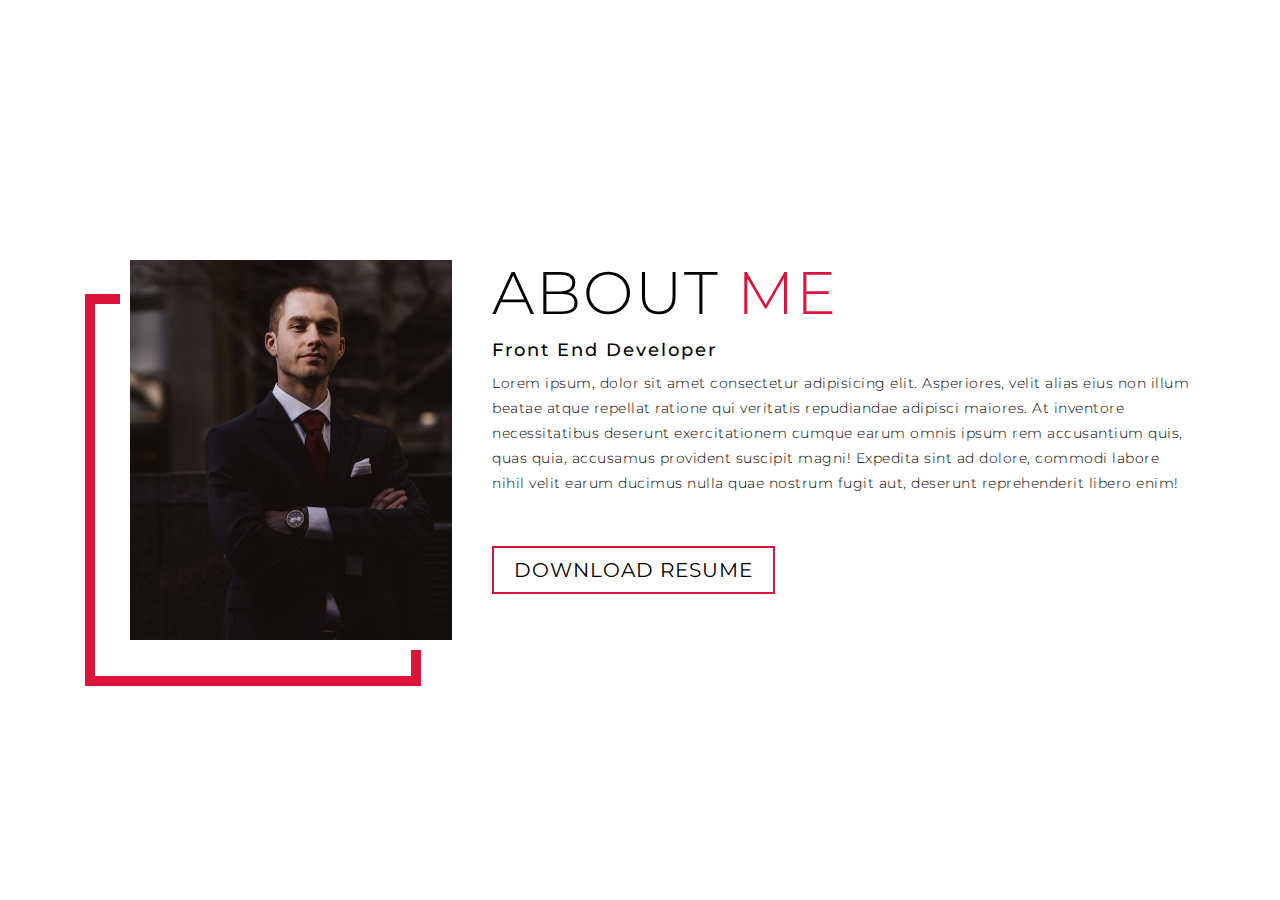
<file: Overlay/about.html>
<!DOCTYPE html>
<html lang="en">
<head>
    <meta charset="UTF-8">
    <meta http-equiv="X-UA-Compatible" content="IE=edge">
    <meta name="viewport" content="width=device-width, initial-scale=1.0">
    <link rel="stylesheet" href="css/style2.css">
    <title>About</title>
</head>
<body>
    
  <!-- About Section -->
  <section id="about">
    <div class="about container">
      <div class="col-left">
        <div class="about-img">
          <img src="./img/img-2.png" alt="img">
        </div>
      </div>
      <div class="col-right">
        <h1 class="section-title">About <span>me</span></h1>
        <h2>Front End Developer</h2>
        <p>Lorem ipsum, dolor sit amet consectetur adipisicing elit. Asperiores, velit alias eius non illum beatae atque
          repellat ratione qui veritatis repudiandae adipisci maiores. At inventore necessitatibus deserunt
          exercitationem cumque earum omnis ipsum rem accusantium quis, quas quia, accusamus provident suscipit magni!
          Expedita sint ad dolore, commodi labore nihil velit earum ducimus nulla quae nostrum fugit aut, deserunt
          reprehenderit libero enim!</p>
        <a href="#" class="cta">Download Resume</a>
      </div>
    </div>
  </section>
  <!-- End About Section -->
</body>
</html>
</file>
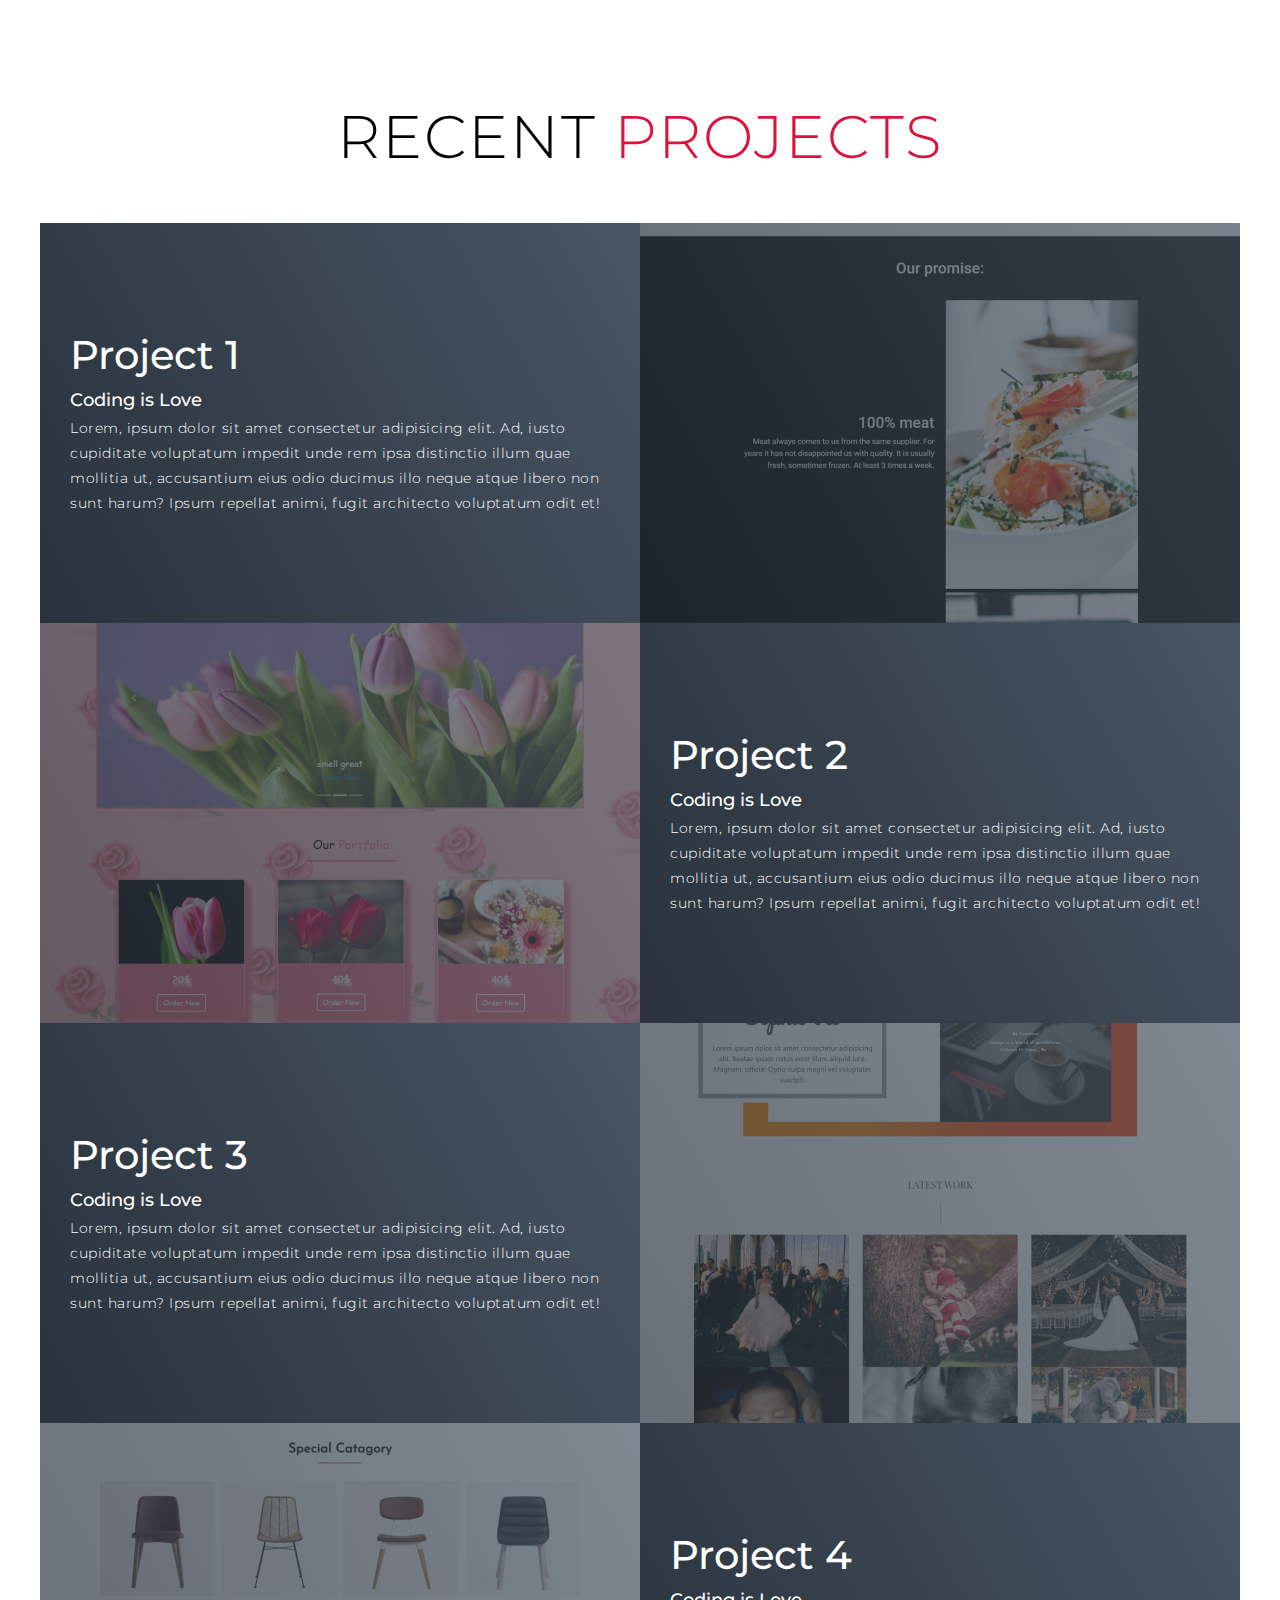
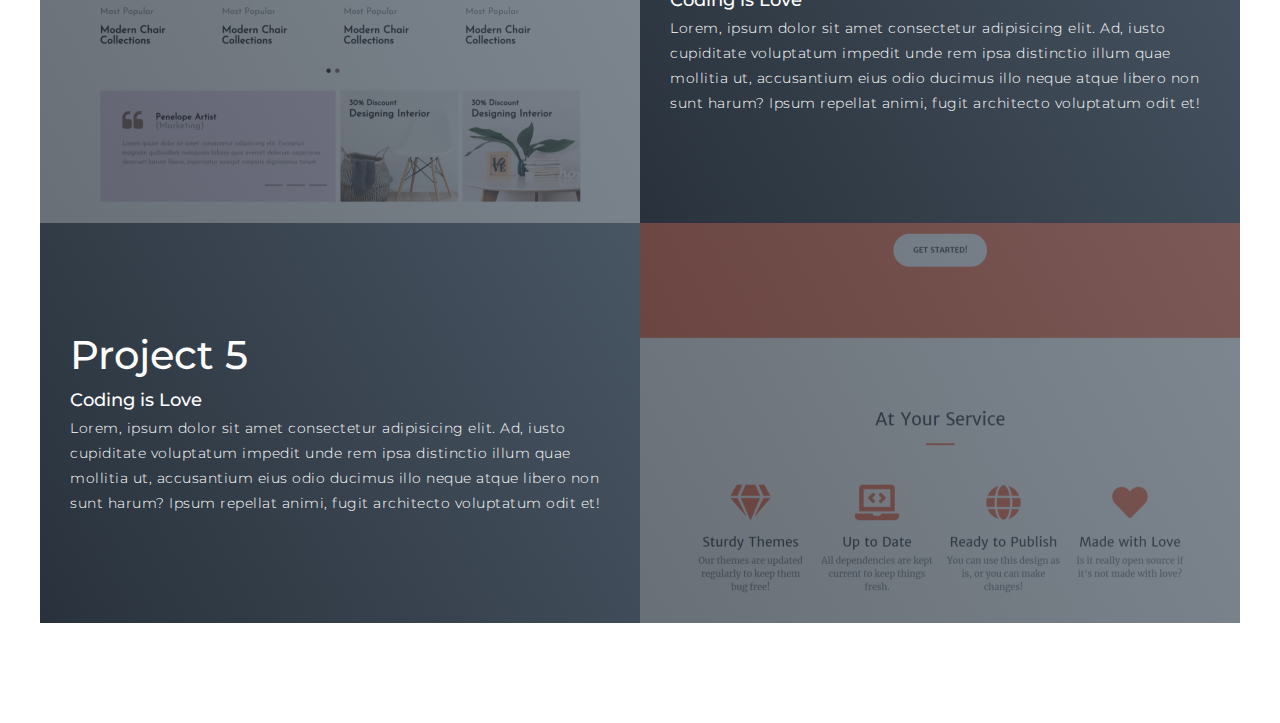
<file: Overlay/work.html>
<!DOCTYPE html>
<html lang="en">
<head>
    <meta charset="UTF-8">
    <meta http-equiv="X-UA-Compatible" content="IE=edge">
    <meta name="viewport" content="width=device-width, initial-scale=1.0">
    <link rel="stylesheet" href="css/style2.css">
    <title>About</title>
</head>
<body>
    
  <!-- Projects Section -->
  <section id="projects">
    <div class="projects container">
      <div class="projects-header">
        <h1 class="section-title">Recent <span>Projects</span></h1>
      </div>
      <div class="all-projects">
        <div class="project-item">
          <div class="project-info">
            <h1>Project 1</h1>
            <h2>Coding is Love</h2>
            <p>Lorem, ipsum dolor sit amet consectetur adipisicing elit. Ad, iusto cupiditate voluptatum impedit unde
              rem ipsa distinctio illum quae mollitia ut, accusantium eius odio ducimus illo neque atque libero non sunt
              harum? Ipsum repellat animi, fugit architecto voluptatum odit et!</p>
          </div>
          <div class="project-img">
            <img src="img2/screencapture-127-0-0-1-5500-index-html-1597173618943.png" alt="img">
          </div>
        </div>
        <div class="project-item">
          <div class="project-info">
            <h1>Project 2</h1>
            <h2>Coding is Love</h2>
            <p>Lorem, ipsum dolor sit amet consectetur adipisicing elit. Ad, iusto cupiditate voluptatum impedit unde
              rem ipsa distinctio illum quae mollitia ut, accusantium eius odio ducimus illo neque atque libero non sunt
              harum? Ipsum repellat animi, fugit architecto voluptatum odit et!</p>
          </div>
          <div class="project-img">
            <img src="img2/screencapture-127-0-0-1-5500-index-html-2019-04-19-15_14_01.png" alt="img">
          </div>
        </div>
        <div class="project-item">
          <div class="project-info">
            <h1>Project 3</h1>
            <h2>Coding is Love</h2>
            <p>Lorem, ipsum dolor sit amet consectetur adipisicing elit. Ad, iusto cupiditate voluptatum impedit unde
              rem ipsa distinctio illum quae mollitia ut, accusantium eius odio ducimus illo neque atque libero non sunt
              harum? Ipsum repellat animi, fugit architecto voluptatum odit et!</p>
          </div>
          <div class="project-img">
            <img src="img2/screencapture-127-0-0-1-5500-index-html-2020-01-24-13_51_40.png" alt="img">
          </div>
        </div>
        <div class="project-item">
          <div class="project-info">
            <h1>Project 4</h1>
            <h2>Coding is Love</h2>
            <p>Lorem, ipsum dolor sit amet consectetur adipisicing elit. Ad, iusto cupiditate voluptatum impedit unde
              rem ipsa distinctio illum quae mollitia ut, accusantium eius odio ducimus illo neque atque libero non sunt
              harum? Ipsum repellat animi, fugit architecto voluptatum odit et!</p>
          </div>
          <div class="project-img">
            <img src="img2/screencapture-127-0-0-1-5500-index-html-2020-02-20-19_51_09.png" alt="img">
          </div>
        </div>
        <div class="project-item">
          <div class="project-info">
            <h1>Project 5</h1>
            <h2>Coding is Love</h2>
            <p>Lorem, ipsum dolor sit amet consectetur adipisicing elit. Ad, iusto cupiditate voluptatum impedit unde
              rem ipsa distinctio illum quae mollitia ut, accusantium eius odio ducimus illo neque atque libero non sunt
              harum? Ipsum repellat animi, fugit architecto voluptatum odit et!</p>
          </div>
          <div class="project-img">
            <img src="img2/screencapture-127-0-0-1-8000-2020-03-18-20_55_14.png" alt="img">
          </div>
        </div>
      </div>
    </div>
  </section>
  <!-- End Projects Section -->

</body>
</html>
</file>
<file: Overlay/css/style2.css>
@import 'https://fonts.googleapis.com/css?family=Montserrat:300, 400, 700&display=swap';
* {
	padding: 0;
	margin: 0;
	box-sizing: border-box;
}
html {
	font-size: 10px;
	font-family: 'Montserrat', sans-serif;
	scroll-behavior: smooth;
}
a {
	text-decoration: none;
}
.container {
	min-height: 100vh;
	width: 100%;
	display: flex;
	align-items: center;
	justify-content: center;
}
img {
	height: 100%;
	width: 100%;
	object-fit: cover;
}
p {
	color: black;
	font-size: 1.4rem;
	margin-top: 5px;
	line-height: 2.5rem;
	font-weight: 300;
	letter-spacing: 0.05rem;
}
.section-title {
	font-size: 4rem;
	font-weight: 300;
	color: black;
	margin-bottom: 10px;
	text-transform: uppercase;
	letter-spacing: 0.2rem;
	text-align: center;
}
.section-title span {
	color: crimson;
}

.cta {
	display: inline-block;
	padding: 10px 30px;
	color: white;
	background-color: transparent;
	border: 2px solid crimson;
	font-size: 2rem;
	text-transform: uppercase;
	letter-spacing: 0.1rem;
	margin-top: 30px;
	transition: 0.3s ease;
	transition-property: background-color, color;
}
.cta:hover {
	color: white;
	background-color: crimson;
}
.brand h1 {
	font-size: 3rem;
	text-transform: uppercase;
	color: white;
}
.brand h1 span {
	color: crimson;
}

/* Header section */
#header {
	position: fixed;
	z-index: 1000;
	left: 0;
	top: 0;
	width: 100vw;
	height: auto;
}
#header .header {
	min-height: 8vh;
	background-color: rgba(31, 30, 30, 0.24);
	transition: 0.3s ease background-color;
}
#header .nav-bar {
	display: flex;
	align-items: center;
	justify-content: space-between;
	width: 100%;
	height: 100%;
	max-width: 1300px;
	padding: 0 10px;
}
#header .nav-list ul {
	list-style: none;
	position: absolute;
	background-color: rgb(31, 30, 30);
	width: 100vw;
	height: 100vh;
	left: 100%;
	top: 0;
	display: flex;
	flex-direction: column;
	justify-content: center;
	align-items: center;
	z-index: 1;
	overflow-x: hidden;
	transition: 0.5s ease left;
}
#header .nav-list ul.active {
	left: 0%;
}
#header .nav-list ul a {
	font-size: 2.5rem;
	font-weight: 500;
	letter-spacing: 0.2rem;
	text-decoration: none;
	color: white;
	text-transform: uppercase;
	padding: 20px;
	display: block;
}
#header .nav-list ul a::after {
	content: attr(data-after);
	position: absolute;
	top: 50%;
	left: 50%;
	transform: translate(-50%, -50%) scale(0);
	color: rgba(240, 248, 255, 0.021);
	font-size: 13rem;
	letter-spacing: 50px;
	z-index: -1;
	transition: 0.3s ease letter-spacing;
}
#header .nav-list ul li:hover a::after {
	transform: translate(-50%, -50%) scale(1);
	letter-spacing: initial;
}
#header .nav-list ul li:hover a {
	color: crimson;
}
#header .hamburger {
	height: 60px;
	width: 60px;
	display: inline-block;
	border: 3px solid white;
	border-radius: 50%;
	position: relative;
	display: flex;
	align-items: center;
	justify-content: center;
	z-index: 100;
	cursor: pointer;
	transform: scale(0.8);
	margin-right: 20px;
}
#header .hamburger:after {
	position: absolute;
	content: '';
	height: 100%;
	width: 100%;
	border-radius: 50%;
	border: 3px solid white;
	animation: hamburger_puls 1s ease infinite;
}
#header .hamburger .bar {
	height: 2px;
	width: 30px;
	position: relative;
	background-color: white;
	z-index: -1;
}
#header .hamburger .bar::after,
#header .hamburger .bar::before {
	content: '';
	position: absolute;
	height: 100%;
	width: 100%;
	left: 0;
	background-color: white;
	transition: 0.3s ease;
	transition-property: top, bottom;
}
#header .hamburger .bar::after {
	top: 8px;
}
#header .hamburger .bar::before {
	bottom: 8px;
}
#header .hamburger.active .bar::before {
	bottom: 0;
}
#header .hamburger.active .bar::after {
	top: 0;
}
/* End Header section */

/* Hero Section */
#hero {
	background-image: url(./img/hero-bg.png);
	background-size: cover;
	background-position: top center;
	position: relative;
	z-index: 1;
}
#hero::after {
	content: '';
	position: absolute;
	left: 0;
	top: 0;
	height: 100%;
	width: 100%;
	background-color: black;
	opacity: 0.7;
	z-index: -1;
}
#hero .hero {
	max-width: 1200px;
	margin: 0 auto;
	padding: 0 50px;
	justify-content: flex-start;
}
#hero h1 {
	display: block;
	width: fit-content;
	font-size: 4rem;
	position: relative;
	color: transparent;
	animation: text_reveal 0.5s ease forwards;
	animation-delay: 1s;
}
#hero h1:nth-child(1) {
	animation-delay: 1s;
}
#hero h1:nth-child(2) {
	animation-delay: 2s;
}
#hero h1:nth-child(3) {
	animation: text_reveal_name 0.5s ease forwards;
	animation-delay: 3s;
}
#hero h1 span {
	position: absolute;
	top: 0;
	left: 0;
	height: 100%;
	width: 0;
	background-color: crimson;
	animation: text_reveal_box 1s ease;
	animation-delay: 0.5s;
}
#hero h1:nth-child(1) span {
	animation-delay: 0.5s;
}
#hero h1:nth-child(2) span {
	animation-delay: 1.5s;
}
#hero h1:nth-child(3) span {
	animation-delay: 2.5s;
}

/* End Hero Section */

/* Services Section */
#services .services {
	flex-direction: column;
	text-align: center;
	max-width: 1500px;
	margin: 0 auto;
	padding: 100px 0;
}
#services .service-top {
	max-width: 500px;
	margin: 0 auto;
}
#services .service-bottom {
	display: flex;
	align-items: center;
	justify-content: center;
	flex-wrap: wrap;
	margin-top: 50px;
}
#services .service-item {
	flex-basis: 80%;
	display: flex;
	align-items: flex-start;
	justify-content: center;
	flex-direction: column;
	padding: 30px;
	border-radius: 10px;
	background-image: url(./img/img-1.png);
	background-size: cover;
	margin: 10px 5%;
	position: relative;
	z-index: 1;
	overflow: hidden;
}
#services .service-item::after {
	content: '';
	position: absolute;
	left: 0;
	top: 0;
	height: 100%;
	width: 100%;
	background-image: linear-gradient(60deg, #29323c 0%, #485563 100%);
	opacity: 0.9;
	z-index: -1;
}
#services .service-bottom .icon {
	height: 80px;
	width: 80px;
	margin-bottom: 20px;
}
#services .service-item h2 {
	font-size: 2rem;
	color: white;
	margin-bottom: 10px;
	text-transform: uppercase;
}
#services .service-item p {
	color: white;
	text-align: left;
}
/* End Services Section */

/* Projects section */
#projects .projects {
	flex-direction: column;
	max-width: 1200px;
	margin: 0 auto;
	padding: 100px 0;
}
#projects .projects-header h1 {
	margin-bottom: 50px;
}
#projects .all-projects {
	display: flex;
	align-items: center;
	justify-content: center;
	flex-direction: column;
}
#projects .project-item {
	display: flex;
	align-items: center;
	justify-content: center;
	flex-direction: column;
	width: 80%;
	margin: 20px auto;
	overflow: hidden;
	border-radius: 10px;
}
#projects .project-info {
	padding: 30px;
	flex-basis: 50%;
	height: 100%;
	display: flex;
	align-items: flex-start;
	justify-content: center;
	flex-direction: column;
	background-image: linear-gradient(60deg, #29323c 0%, #485563 100%);
	color: white;
}
#projects .project-info h1 {
	font-size: 4rem;
	font-weight: 500;
}
#projects .project-info h2 {
	font-size: 1.8rem;
	font-weight: 500;
	margin-top: 10px;
}
#projects .project-info p {
	color: white;
}
#projects .project-img {
	flex-basis: 50%;
	height: 300px;
	overflow: hidden;
	position: relative;
}
#projects .project-img:after {
	content: '';
	position: absolute;
	left: 0;
	top: 0;
	height: 100%;
	width: 100%;
	background-image: linear-gradient(60deg, #29323c 0%, #485563 100%);
	opacity: 0.7;
}
#projects .project-img img {
	transition: 0.3s ease transform;
}
#projects .project-item:hover .project-img img {
	transform: scale(1.1);
}
/* End Projects section */

/* About Section */
#about .about {
	flex-direction: column-reverse;
	text-align: center;
	max-width: 1200px;
	margin: 0 auto;
	padding: 100px 20px;
}
#about .col-left {
	width: 250px;
	height: 360px;
}
#about .col-right {
	width: 100%;
}
#about .col-right h2 {
	font-size: 1.8rem;
	font-weight: 500;
	letter-spacing: 0.2rem;
	margin-bottom: 10px;
}
#about .col-right p {
	margin-bottom: 20px;
}
#about .col-right .cta {
	color: black;
	margin-bottom: 50px;
	padding: 10px 20px;
	font-size: 2rem;
}
#about .col-left .about-img {
	height: 100%;
	width: 100%;
	position: relative;
	border: 10px solid white;
}
#about .col-left .about-img::after {
	content: '';
	position: absolute;
	left: -33px;
	top: 19px;
	height: 98%;
	width: 98%;
	border: 7px solid crimson;
	z-index: -1;
}
/* End About Section */

/* contact Section */
#contact .contact {
	flex-direction: column;
	max-width: 1200px;
	margin: 0 auto;
	width: 90%;
}
#contact .contact-items {
	/* max-width: 400px; */
	width: 100%;
}
#contact .contact-item {
	width: 80%;
	padding: 20px;
	text-align: center;
	border-radius: 10px;
	padding: 30px;
	margin: 30px;
	display: flex;
	justify-content: center;
	align-items: center;
	flex-direction: column;
	box-shadow: 0px 0px 18px 0 #0000002c;
	transition: 0.3s ease box-shadow;
}
#contact .contact-item:hover {
	box-shadow: 0px 0px 5px 0 #0000002c;
}
#contact .icon {
	width: 70px;
	margin: 0 auto;
	margin-bottom: 10px;
}
#contact .contact-info h1 {
	font-size: 2.5rem;
	font-weight: 500;
	margin-bottom: 5px;
}
#contact .contact-info h2 {
	font-size: 1.3rem;
	line-height: 2rem;
	font-weight: 500;
}
/*End contact Section */

/* Footer */
#footer {
	background-image: linear-gradient(60deg, #29323c 0%, #485563 100%);
}
#footer .footer {
	min-height: 200px;
	flex-direction: column;
	padding-top: 50px;
	padding-bottom: 10px;
}
#footer h2 {
	color: white;
	font-weight: 500;
	font-size: 1.8rem;
	letter-spacing: 0.1rem;
	margin-top: 10px;
	margin-bottom: 10px;
}
#footer .social-icon {
	display: flex;
	margin-bottom: 30px;
}
#footer .social-item {
	height: 50px;
	width: 50px;
	margin: 0 5px;
}
#footer .social-item img {
	filter: grayscale(1);
	transition: 0.3s ease filter;
}
#footer .social-item:hover img {
	filter: grayscale(0);
}
#footer p {
	color: white;
	font-size: 1.3rem;
}
/* End Footer */

/* Keyframes */
@keyframes hamburger_puls {
	0% {
		opacity: 1;
		transform: scale(1);
	}
	100% {
		opacity: 0;
		transform: scale(1.4);
	}
}
@keyframes text_reveal_box {
	50% {
		width: 100%;
		left: 0;
	}
	100% {
		width: 0;
		left: 100%;
	}
}
@keyframes text_reveal {
	100% {
		color: white;
	}
}
@keyframes text_reveal_name {
	100% {
		color: crimson;
		font-weight: 500;
	}
}
/* End Keyframes */

/* Media Query For Tablet */
@media only screen and (min-width: 768px) {
	.cta {
		font-size: 2.5rem;
		padding: 20px 60px;
	}
	h1.section-title {
		font-size: 6rem;
	}

	/* Hero */
	#hero h1 {
		font-size: 7rem;
	}
	/* End Hero */

	/* Services Section */
	#services .service-bottom .service-item {
		flex-basis: 45%;
		margin: 2.5%;
	}
	/* End Services Section */

	/* Project */
	#projects .project-item {
		flex-direction: row;
	}
	#projects .project-item:nth-child(even) {
		flex-direction: row-reverse;
	}
	#projects .project-item {
		height: 400px;
		margin: 0;
		width: 100%;
		border-radius: 0;
	}
	#projects .all-projects .project-info {
		height: 100%;
	}
	#projects .all-projects .project-img {
		height: 100%;
	}
	/* End Project */

	/* About */
	#about .about {
		flex-direction: row;
	}
	#about .col-left {
		width: 600px;
		height: 400px;
		padding-left: 60px;
	}
	#about .about .col-left .about-img::after {
		left: -45px;
		top: 34px;
		height: 98%;
		width: 98%;
		border: 10px solid crimson;
	}
	#about .col-right {
		text-align: left;
		padding: 30px;
	}
	#about .col-right h1 {
		text-align: left;
	}
	/* End About */

	/* contact  */
	#contact .contact {
		flex-direction: column;
		padding: 100px 0;
		align-items: center;
		justify-content: center;
		min-width: 20vh;
	}
	#contact .contact-items {
		width: 100%;
		display: flex;
		flex-direction: row;
		justify-content: space-evenly;
		margin: 0;
	}
	#contact .contact-item {
		width: 30%;
		margin: 0;
		flex-direction: row;
	}
	#contact .contact-item .icon {
		height: 100px;
		width: 100px;
	}
	#contact .contact-item .icon img {
		object-fit: contain;
	}
	#contact .contact-item .contact-info {
		width: 100%;
		text-align: left;
		padding-left: 20px;
	}
	/* End contact  */
}
/* End Media Query For Tablet */

/* Media Query For Desktop */
@media only screen and (min-width: 1200px) {
	/* header */
	#header .hamburger {
		display: none;
	}
	#header .nav-list ul {
		position: initial;
		display: block;
		height: auto;
		width: fit-content;
		background-color: transparent;
	}
	#header .nav-list ul li {
		display: inline-block;
	}
	#header .nav-list ul li a {
		font-size: 1.8rem;
	}
	#header .nav-list ul a:after {
		display: none;
	}
	/* End header */

	#services .service-bottom .service-item {
		flex-basis: 22%;
		margin: 1.5%;
	}
}
/* End  Media Query For Desktop */
</file>
